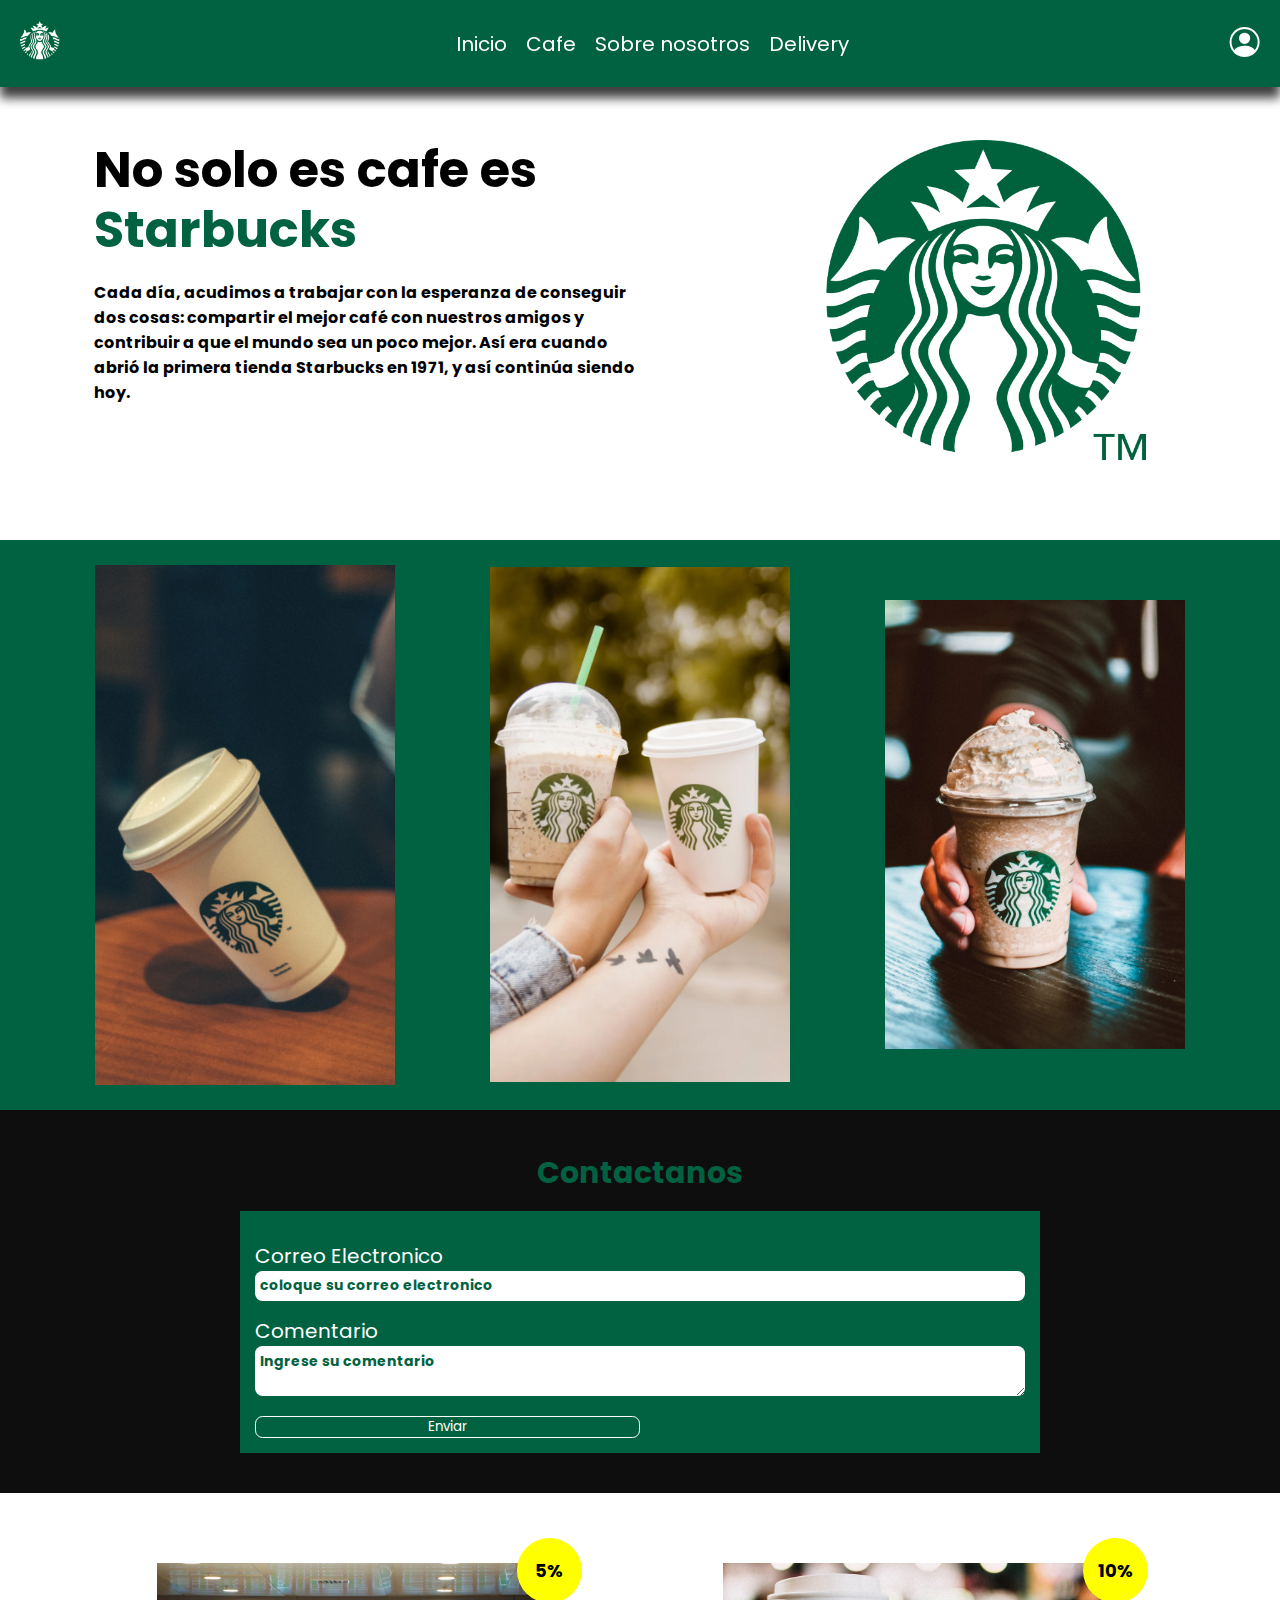
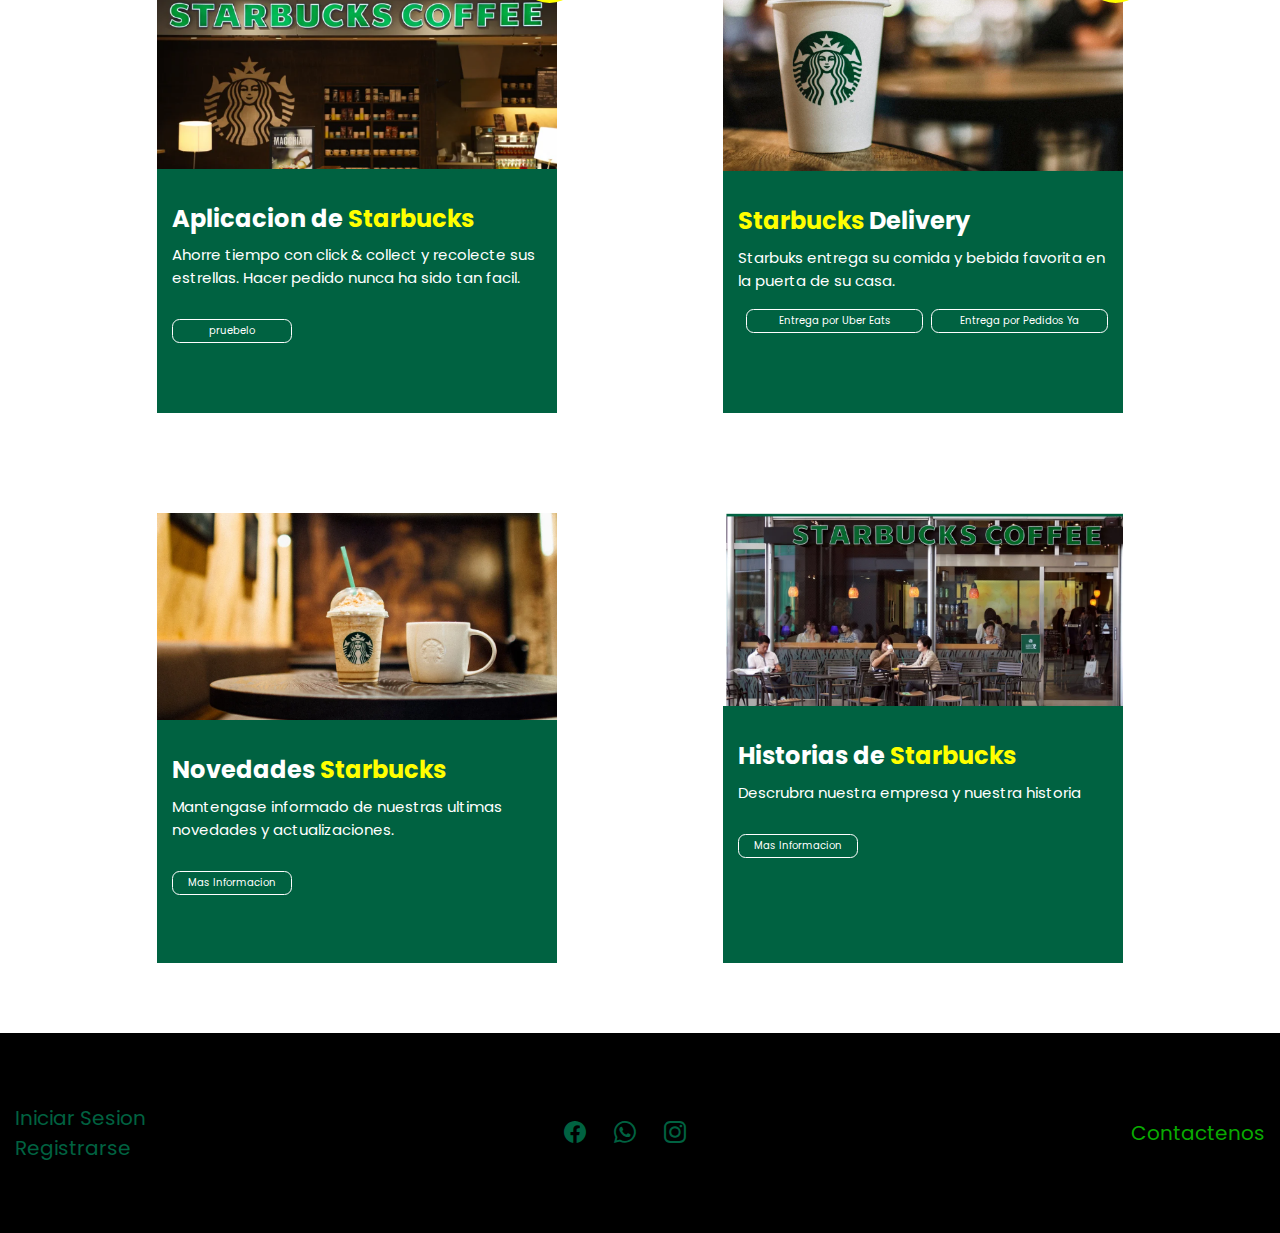
<file: Starbucks/index.html>
<!DOCTYPE html>
<html lang="en">
<head>
    <meta charset="UTF-8">
    <meta http-equiv="X-UA-Compatible" content="IE=edge">
    <meta name="viewport" content="width=device-width, initial-scale=1.0">
    <title>Starbucks</title>
    <meta name="keywords" content="starbucks, cafe, comida, bebidas, brasil, colombia, jamaica, etiopia">
    <meta name="author" content="Santiago Delia">
    <meta name="description" content="pagina principal de la franquicia starbucks">
    <link rel="stylesheet" href="./estilo/style.css">
    <link rel="icon" href="./imagenes/logo.png">
    <link rel="preconnect" href="https://fonts.googleapis.com">
    <link rel="preconnect" href="https://fonts.gstatic.com" crossorigin>
    <link href="https://fonts.googleapis.com/css2?family=Poppins:wght@300&display=swap" rel="stylesheet">
    <link rel="stylesheet" href="https://cdn.jsdelivr.net/npm/bootstrap-icons@1.10.5/font/bootstrap-icons.css">
</head>
<body>
    <!--====Bloque Header====-->
    <header class="header">
        <!--Contenedor Icono-->
        <div class="contenedor__header">
            <img class="header__logo" src="./imagenes/logo.png" alt="logo starbucks">
        </div>
        <!--Contenedor Navbar-->
        <nav class="contenedor__header-nav">
            <a class="navbar__link" href="#">Inicio</a>
            <a class="navbar__link" href="#">Cafe</a>
            <a class="navbar__link" href="#">Sobre nosotros</a>
            <a class="navbar__link" href="#">Delivery</a>      
        </nav>
        <!--Contenedor icono usuario--> 
        <div class="contenedor__header-usuario">
            <i class="bi bi-person-circle"></i>
        </div>
        <div class="contenedor__header-usuario-mobile">
            <i class="bi bi-list"></i>
        </div>
    </header>
    <!--====Bloque Header====-->
    <!--====Bloque Main====-->
    <main class="main">
        <div class="contenedor__main-texto">
            <h1 class="main__titulo">No solo es cafe es <span class="main__span-green">Starbucks</span></h1>
            <p class="main__parrafo">Cada día, acudimos a trabajar con la esperanza de conseguir dos cosas: compartir el mejor café con nuestros amigos y contribuir a que el mundo sea un poco mejor. Así era cuando abrió la primera tienda Starbucks en 1971, y así continúa siendo hoy.</p>
        </div>
        <div class="contenedor__main-logo">
            <img class="main__imagen" src="./imagenes/logo.png" alt="logo starbucks">
        </div>
    </main>
    <!--====Bloque Main====-->
    <!--====Bloque Gallery====-->
    <section class="gallery">
            <img class="gallery__imagen" src="./imagenes/gallery-1.png" alt="imagen gallery">
            <img class="gallery__imagen" src="./imagenes/gallery-2.png" alt="imagen gallery">
            <img class="gallery__imagen" src="./imagenes/gallery-3.png" alt="imagen gallery">
    </section>   
    <!--====Bloque Gallery====-->
    <!--Bloque Contacto-->
    <section class="contacto">
        <h3 class="contacto__titulo">Contactanos</h3>
        <form class="contacto__formulario">
            <div class="contenedor__contacto">
                <label class="formulario__label">Correo Electronico</label>
                <input class="contacto__email" type="email" name="contacto__email" placeholder="coloque su correo electronico" required>
            </div>
            <div class="contenedor__contacto">
                <label class="formulario__label">Comentario</label>
                <textarea placeholder="Ingrese su comentario" required ></textarea>
            </div>
            <button class="contacto__boton" type="submit">Enviar</button>
        </form>
    </section>
    <!--Bloque Contacto-->
    <!--====Bloque Cards====-->
    <section class="cards">
        <!--Contenedor 1-->
        <article class="contenedor__cards">
            <div class="cards__card-descuento">5%</div>
            <img class="cards__card-img" src="./imagenes/card-1.png" alt="imagen cards">
            <div class="cards__card-texto">
                <h2 class="cards__card-titulo">Aplicacion de <span class="cards__titulo-yellow">Starbucks</span></h2>
                <p class="cards__card-descripcion">Ahorre tiempo con click & collect y recolecte sus estrellas.
                    Hacer pedido nunca ha sido tan facil.</p>
                <input class="cards__card-boton" type="submit" value="pruebelo">    
            </div>
        </article>
        <!--Contenedor 2-->
        <article class="contenedor__cards">
            <div class="cards__card-descuento">10%</div>
            <img class="cards__card-img" src="./imagenes/card-2.png" alt="imagen cards">
            <div class="cards__card-texto">
                <h2 class="cards__card-titulo"><span class="cards__titulo-yellow">Starbucks</span> Delivery</h2>
                <p class="cards__card-descripcion">Starbuks entrega su comida y bebida favorita en la puerta de su casa.</p>
                <div class="contenedor__cards-boton">
                    <input class="cards__card-boton" type="submit" value="Entrega por Uber Eats">
                    <input class="cards__card-boton" type="submit" value="Entrega por Pedidos Ya">
                </div>
                </div>
        </article>
        <!--Contenedor 3-->
        <article class="contenedor__cards">
            <img class="cards__card-img" src="./imagenes/card-3.png" alt="imagen cards">
            <div class="cards__card-texto">
                <h2 class="cards__card-titulo">Novedades <span class="cards__titulo-yellow">Starbucks</span></h2>
                <p class="cards__card-descripcion">Mantengase informado de nuestras ultimas novedades y actualizaciones.</p>
                <input class="cards__card-boton" type="submit" value="Mas Informacion">
            </div>
        </article>
        <!--Contenedor 4-->
        <article class="contenedor__cards">
            <img class="cards__card-img" src="./imagenes/card-4.png" alt="imagen cards">
            <div class="cards__card-texto">
                <h2 class="cards__card-titulo">Historias de <span class="cards__titulo-yellow">Starbucks</span></h2>
                <p class="cards__card-descripcion">Descrubra nuestra empresa y nuestra historia</p>
                <input class="cards__card-boton" type="submit" value="Mas Informacion">
            </div>
        </article>
    </section>
    <!--====Bloque Cards====-->
    <!--====Bloque Footer====-->
    <footer class="footer" >
    <!--Inicio de sesion-->     
        <div class="contenedor__footer-login">
            <a  class="footer__link-usuario" href="#">Iniciar Sesion</a>
            <a  class="footer__link-usuario" href="#">Registrarse</a>
        </div>
    <!--Redes Sociales-->
        <div class="contenedor__footer-social">
            <i class="bi bi-facebook"></i>
            <i class="bi bi-whatsapp"></i>
            <i class="bi bi-instagram"></i>
        </div>
    <!--Contacto-->    
        <div class="contenedor__footer-contacto">
            <a class="footer__link-contacto" href="#">Contactenos</a>
        </div>
    </footer>
    <!--====Bloque Footer====-->
</body>
</html>
</file>
<file: Starbucks/estilo/style.css>
*{
    margin: 0;
    padding: 0;
    box-sizing: border-box;
    font-family: 'Poppins', sans-serif;
}

*::selection{
    background: #006241;
    color: #fff;
}

.header{
    background: #006241;
    padding: 20px;
    display: flex;
    justify-content: space-between;
    align-items: center;
    box-shadow: 0px 11px 10px 0px rgba(0,0,0,0.76);
    position: fixed;
    width: 100%;
    top: 0;
    left: 0;
    z-index: 100;
}

.header__logo{
    width: 40px;
}

.contenedor__header-nav, 
.contenedor__header-usuario{
    display: none;
}

.contenedor__header-usuario-mobile, i{
    color: #fff;
    font-size: 30px;
}

.contenedor__main-logo{
    display: none;

}

.main{
    width: 90%;
    margin: 125px auto 50px;
    display: flex;
    justify-content: space-between;
}

.main__titulo{
    font-size: 50px;
    line-height: 1.2;
}

.main__span-green{
    color: #006241;
}

.main__parrafo{
    font-weight: bolder;
    margin-top: 20px;
}

.contenedor__main-texto{
    display: flex;
    flex-direction: column;
}

.gallery{
    background: #006241;
    padding: 25px 0;
    display: flex;
    flex-direction: column;
    align-items: center;
}

.gallery__imagen{
    width: 75%;
    margin-top: 15px;
}

.contacto{
    background: #0e0e0e;
    padding: 40px 15px;
    display: flex;
    flex-direction: column;
    align-items: center;
}

.contacto__titulo{
    color: #006241;
    text-align: center;
    font-size: 30px;
    margin-bottom: 15px;
}

.contacto__formulario{
    background-color: #006241;
    padding: 15px;
    color: #fff;
}

.formulario__label{
    font-size: 14px;
}

.contenedor__contacto{
    display: flex;
    flex-direction: column;
    margin-top: 15px;
}

.contenedor__contacto input::placeholder,
.contenedor__contacto textarea::placeholder{
    font-size: 14px;
    color: #006241;
    font-weight: bolder;

}

.contenedor__contacto input,
.contenedor__contacto textarea{
    padding: 5px;
    border-radius: 7.5px;
    border: 0;
}

.contenedor__contacto input:focus,
.contenedor__contacto textarea:focus{
    background: #000;
    color: #fff ;
}

.contacto__boton{
    background: inherit;
    border: 1px solid #fff;
    color: #fff;
    width: 50%;
    margin-top: 20px;
    border-radius: 7.5px;
    transition: all 0.5s;
    cursor: pointer;
}

.contacto__boton:hover{
    background: yellow;
    border: 1px solid yellow;
    
}

.cards{
    padding: 20px 15px;
    display: flex;
    flex-direction: column;
    align-items: center;
}

.contenedor__cards{
    background:#006241;
    margin-top: 45px;
    color: #fff;
    position: relative;
    width: 85%;
}

.cards__card-img {
    width: 100%;
    object-fit: cover;
}

.cards__titulo-yellow {
    color: yellow;
}

.cards__card-texto{
    padding: 25px 15px;
}

.cards__card-descripcion{
    font-size: 15px;
    margin: 7.5px 0 10px;
}

.cards__card-boton{
    background: inherit;
    border: 1px solid #fff;
    color: #fff;
    width: 120px;
    margin-top: 20px;
    padding: 3px;
    border-radius: 7.5px;
    transition: all 0.5s;
    text-decoration: none;
    cursor: pointer;
    font-size: 10px;
}

.cards__card-boton:hover{
    background: yellow;
    border: 1px solid yellow;
}

.contenedor__cards-boton{
    display: flex;
    flex-direction: column;
    margin: 3px 0 0;
}

.contenedor__cards-boton input{
    width: 100%;
    margin: 7.5px 0 0;
}

.cards__card-descuento{
    background-color: yellow;
    width: 65px;
    height: 65px;
    color: #000;
    font-weight: bold;
    font-size: 18px;
    display: flex;
    justify-content: center;
    align-items: center;
    border-radius: 50%; 
    position: absolute;
    top: -25px;
    right: -25px;
}

.footer{
    background: #000;
    padding: 25px 15px;
    width: 100%;
}

.contenedor__footer-login{
    display: flex;
    flex-direction: column;
}

.footer__link-usuario{
    color: #006241;
    text-decoration: none;
    font-size: 20px;
}

.contenedor__footer-social i{
    color: #006241;
    font-size: 22px;
    width: 50px;

}

.contenedor__footer-social{
    margin-top: 10px;
    margin-bottom: 10px;
    display: flex;
    justify-content: space-between;
}

.footer__link-contacto{
    color: #09aa00;
    text-decoration: none;
    font-size: 20px;
}

@media (min-width: 768px){
    .contenedor__header-usuario-mobile{
        display: none;
    }

    .contenedor__header-usuario{
        display: block;
    }

    .contenedor__header-usuario i{
        color: #fff;
        font-size: 30px;
    }

    .contenedor__header-nav{
        display: block;
    }

    .navbar__link{
        color: #fff;
        text-decoration: none;
        margin-left: 15px;
        font-size: 20px;
    }

    .contenedor__main-logo{
        display: flex;
        justify-content: center;
        align-items: center;
        
    }

    .main__imagen{
        width: 80%;
    
    }

    .main{
        display: flex;
        padding: 15px 30px 30px;
    }

    .contenedor__main-texto{
        width: 50%;
    }

    .contenedor__main-logo{
        width: 50%;
    }

    .gallery{
        flex-direction: row;
        justify-content: space-around;
    }

    .gallery__imagen{
        width: 30%;
        margin-top: 0;
        
}

    .contacto__formulario{
        width: 400px;
    } 

    .cards{
        flex-direction: row;
        flex-wrap: wrap;
        justify-content: space-evenly;
        
    }

    .contenedor__cards{
        width: 40%;

    }

    .footer{
        display: flex;
        justify-content: space-between;
    }

}

@media (min-width: 1024px){

    .contenedor__main-logo{
        width: 400px;
    }

    .gallery__imagen{
        width: 300px;
        
    }

    .gallery{
        display: flex;
        justify-content: space-evenly;
    }

    .contacto__formulario{
        width: 800px;
    }

    .contenedor__contacto label{
        font-size: 20px;
    }

    .contenedor__cards-boton{
        flex-direction: row;
}

    .contenedor__cards-boton input{
        margin-left: 7.5px;
}

    .contenedor__cards{
        width: 400px;
        height: 450px;
        margin: 50px 25px;
    }

    .footer{
        height: 200px;
        align-items: center;
    }

}

@media (min-width: 1380px){
    .contenedor__cards{
        width: 500px;
        height: 450px;
        margin: 50px 25px;
    }

}

@media (min-width: 1440px){

    .contenedor__header-usuario i{
        color: #fff;
        font-size: 60px;
    }

    .main{
        padding: 25px 30px 30px;
    }

    .contenedor__main-logo{
        width: 600px;
    }

    .main__titulo{
        font-size: 80px;
    }

    .main__parrafo{
        font-size: 30px;
    }

    .gallery__imagen{
        width: 400px;

    }

    .gallery{
        justify-content: space-evenly;
    }

    .header__logo{
        width: 80px;
    }

    .navbar__link{
        font-size: 30px;
    }

    .contacto__formulario{
        width: 800px;
    } 

    .contacto{
        padding: 80px 15px;
    }

    .contenedor__cards{
        width: 500px;
    }

    .gallery__imagen{
        width: 400px;
        margin-top: 15px;
    }

    .cards__card-boton{
        font-size: 15px;
        width: 300px;
    }

}

@media (min-width: 2560px){
    .header__logo{
        width: 100px;
    }

    .navbar__link{
        font-size: 40px;
    }

    .contenedor__header-usuario i{
        font-size: 100px;
    }

    .main{
        display: flex;
        padding:200px 30px 30px;
    }

    .contacto__formulario{
        width: 1000px;
    } 

    .contacto__boton {
        margin-top: 25px;
        font-size: 50px;
        
} 

    .contenedor__contacto label{
        font-size: 40px;
}

    .contenedor__contacto input, textarea{

        height: 100px;
}

    .contacto__titulo{
        font-size: 90px;
    }

    .gallery__imagen{
        width: 700px;
    }

    

    .contenedor__cards {
        height: 800px;
        width: 900px;
}

    .cards__card-titulo{
        font-size: 60px; ;
    }

    .cards__card-descripcion{
        font-size: 30px;
    }

    .cards__card-boton{
        font-size: 25px;
        width: 500px;
    }

    .cards__card-descuento{
        width: 100px;
        height: 100px;
        font-size: 45px;

}
    .contenedor__footer-login a{
        font-size: 50px;

    }

    .contenedor__footer-social i{
        font-size: 50px;
        margin-left: 100px;

    }

    .contenedor__footer-contacto a{ 
        font-size: 50px;
    }
}
</file>
